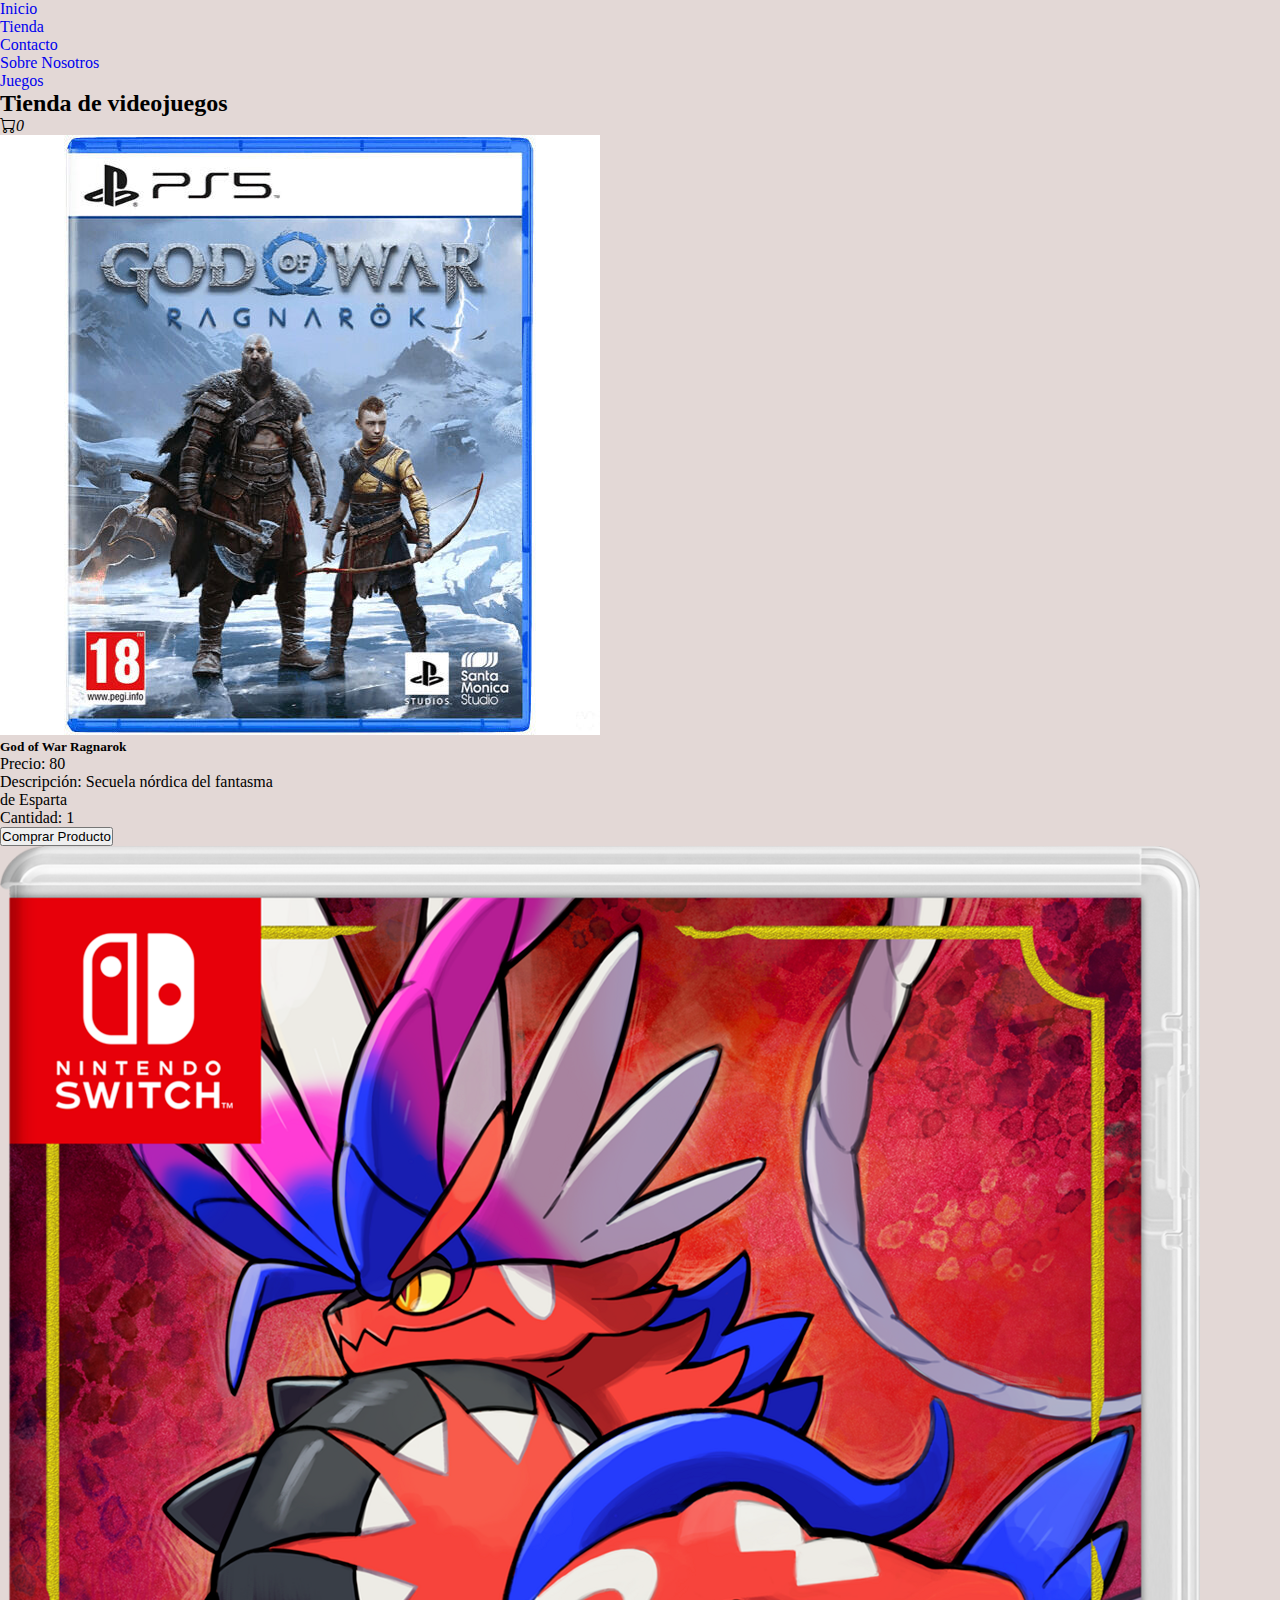
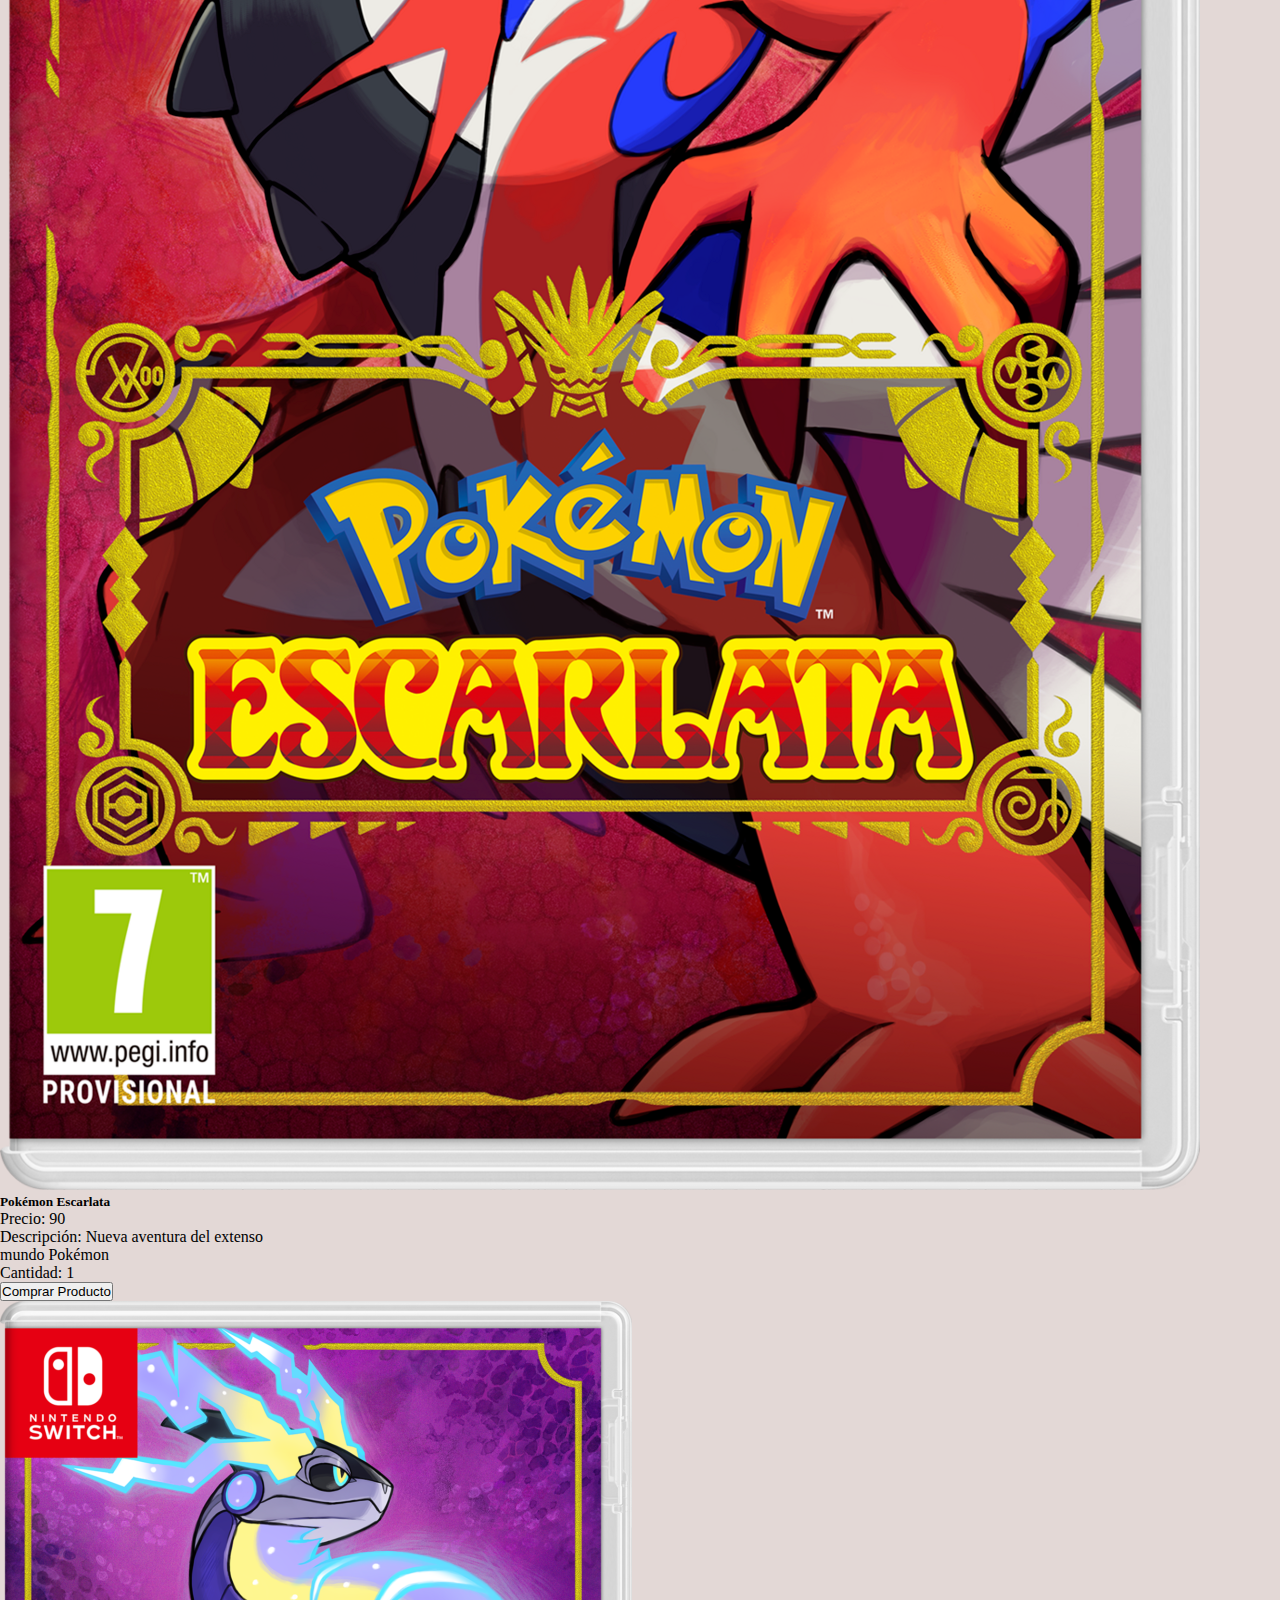
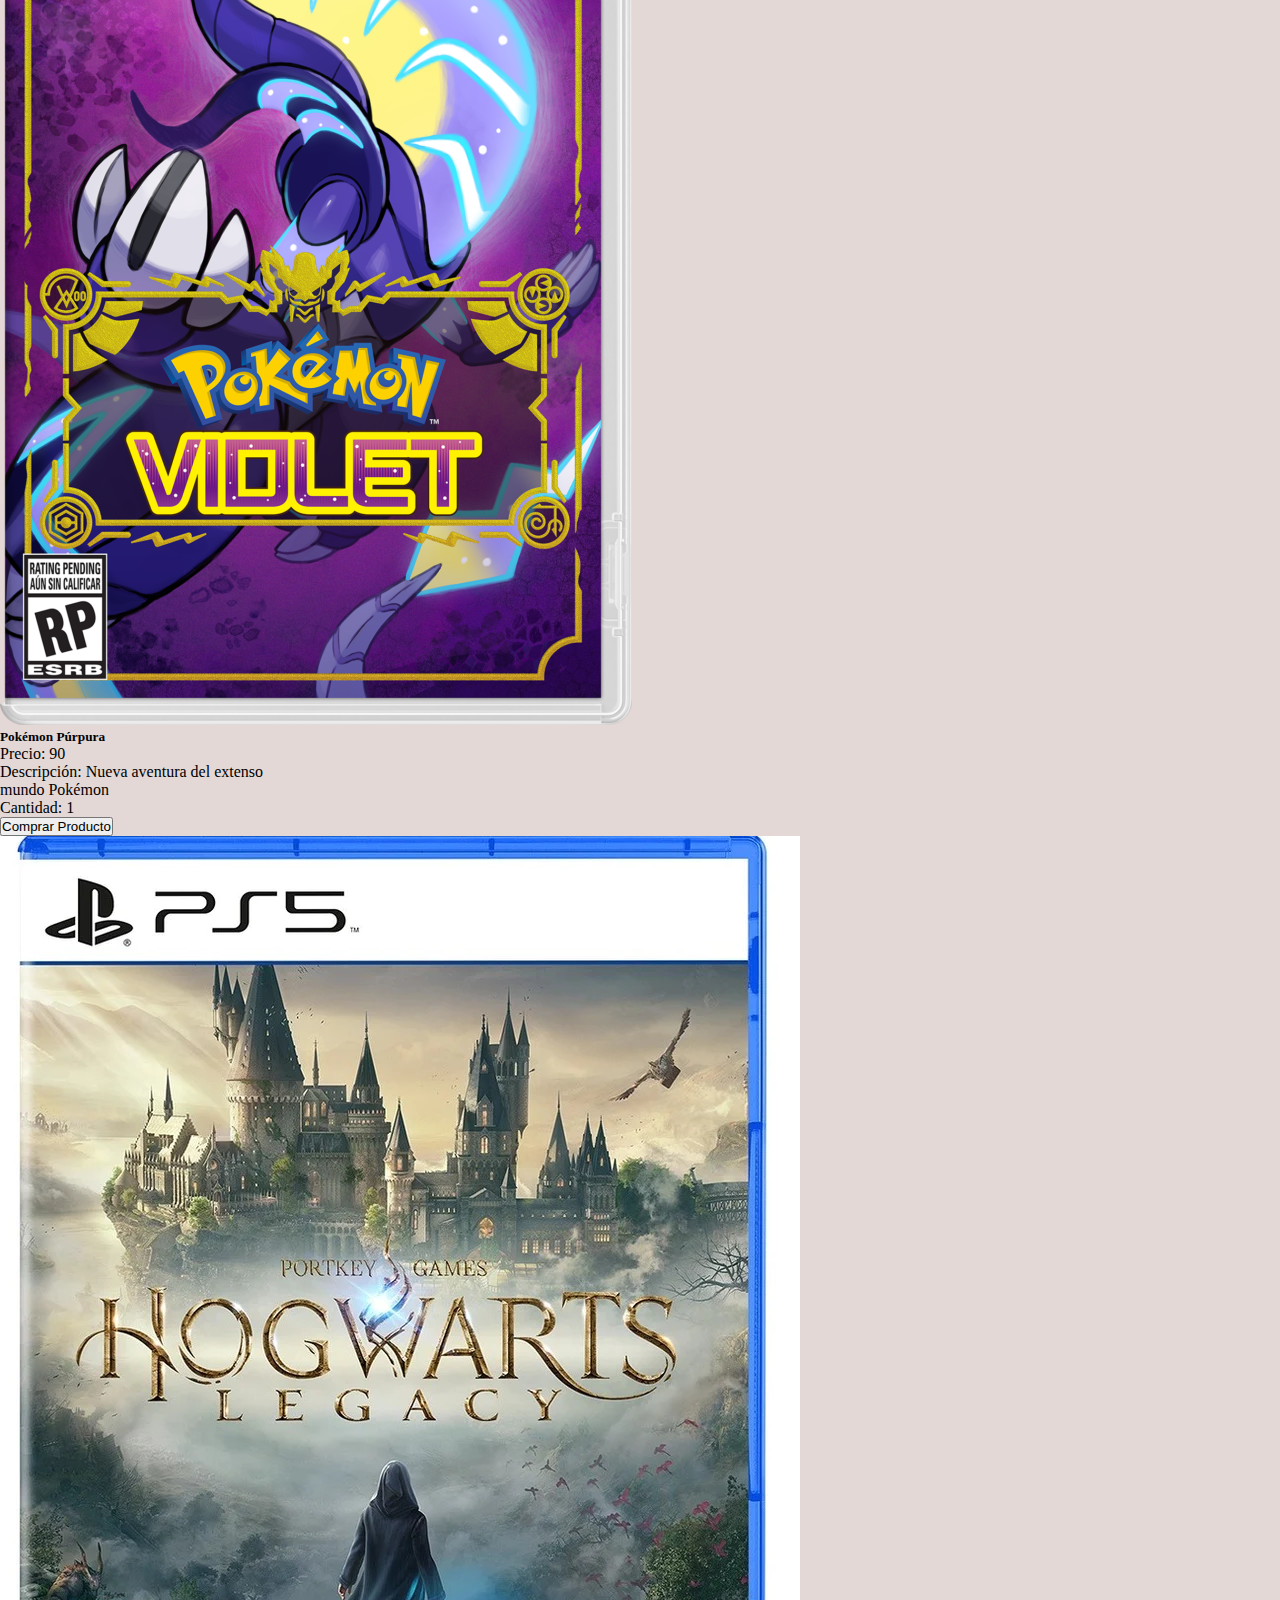
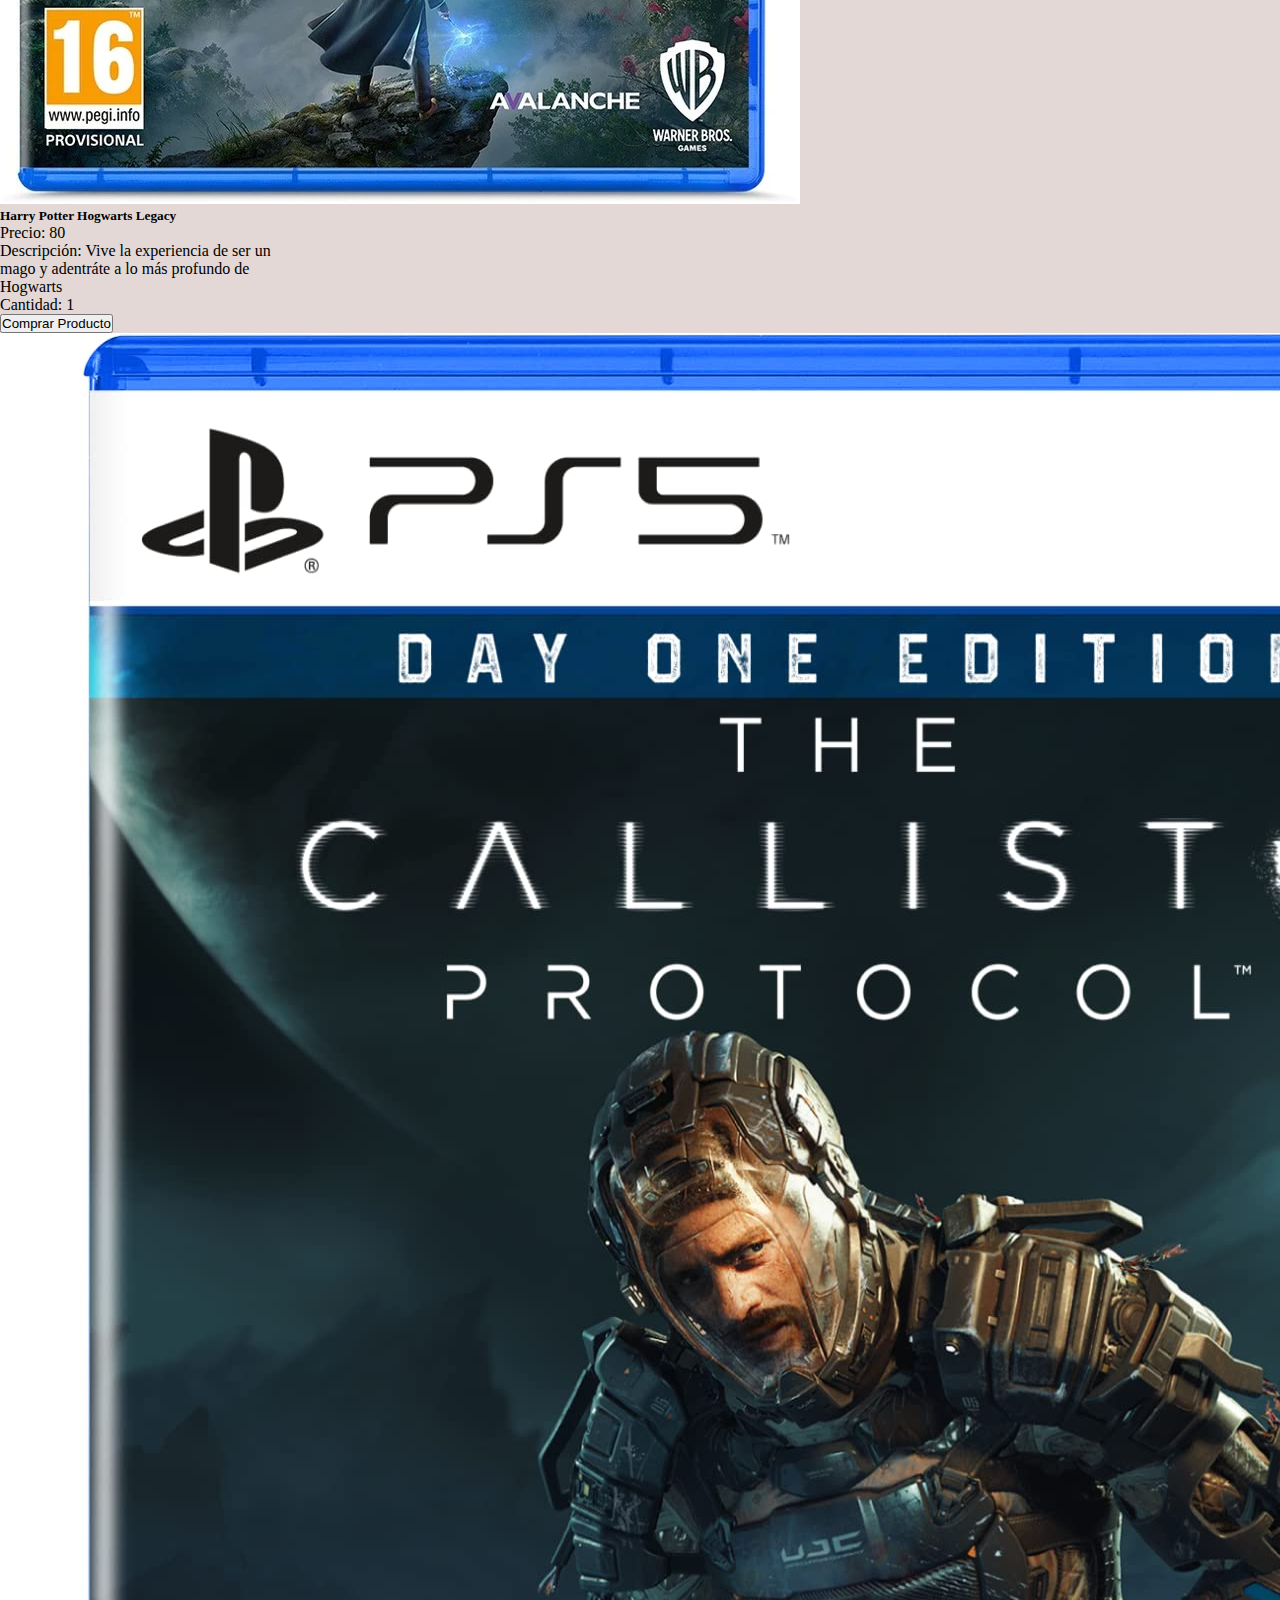
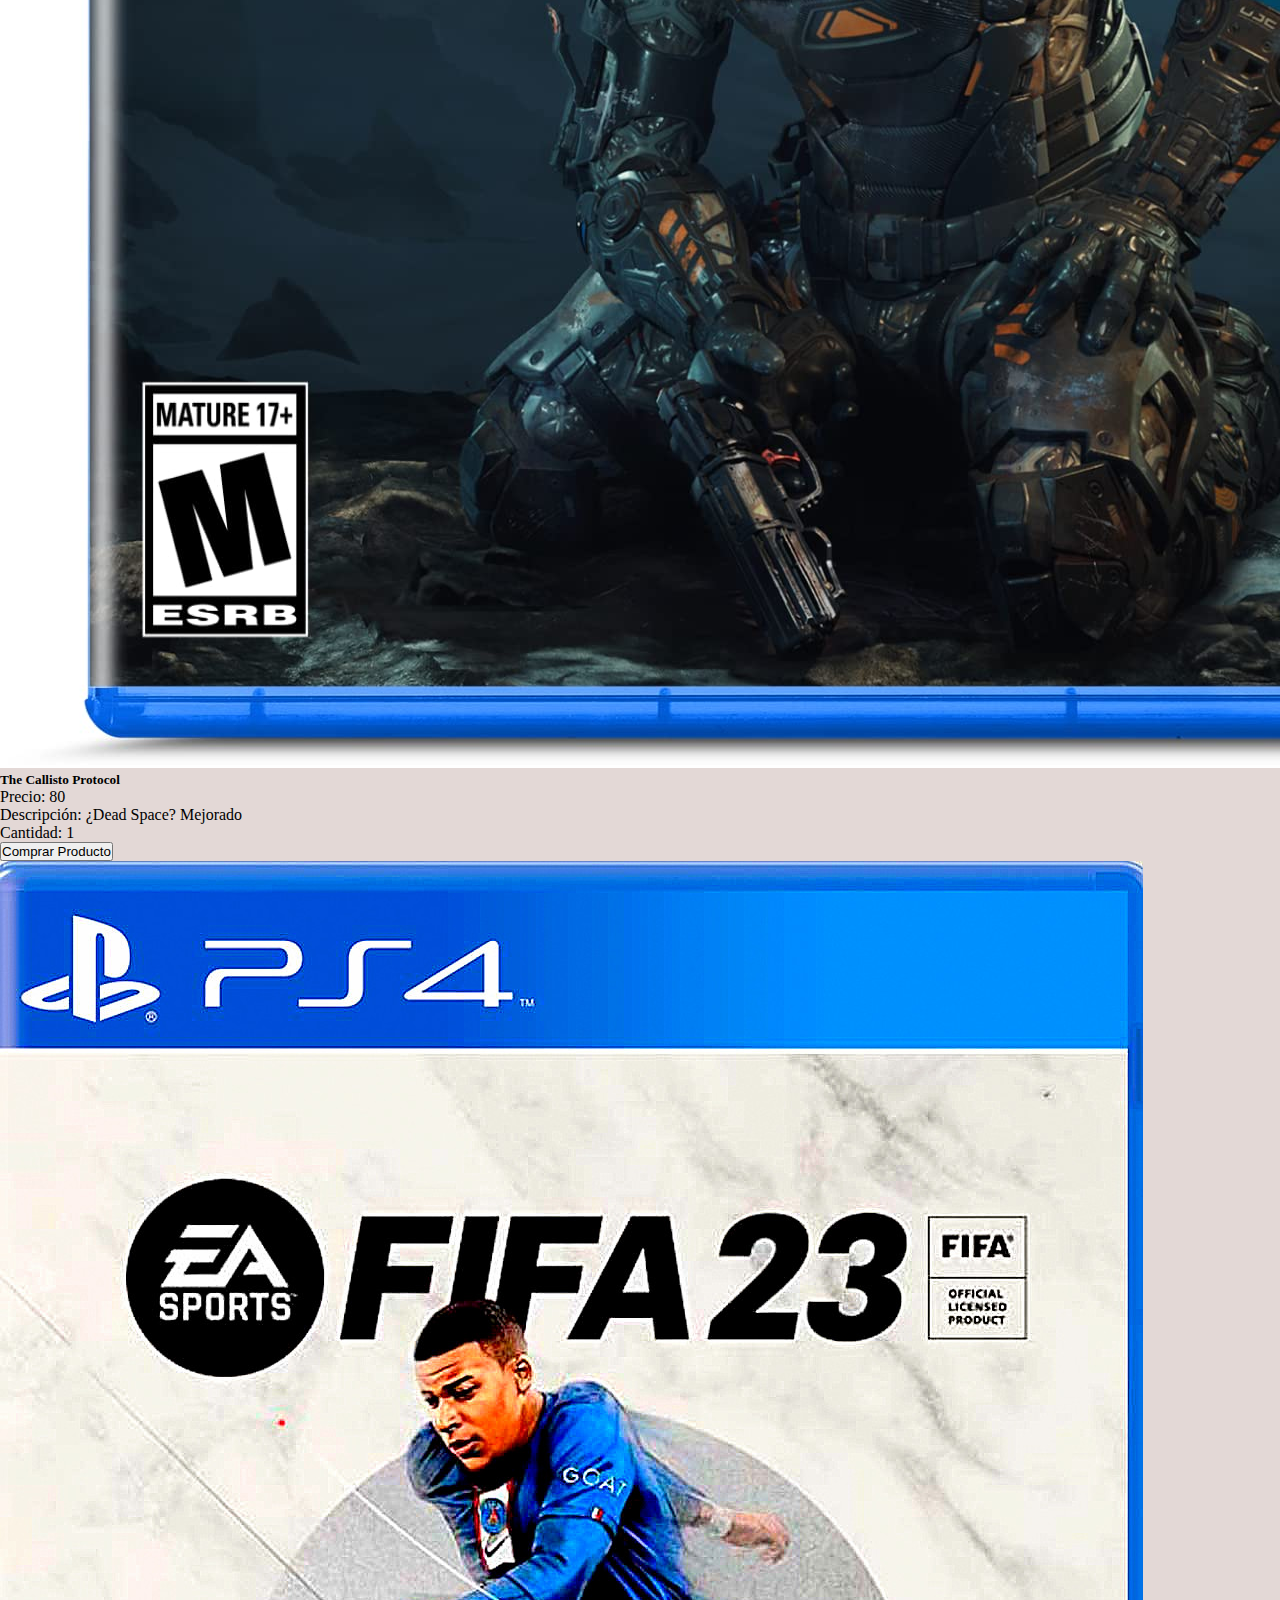
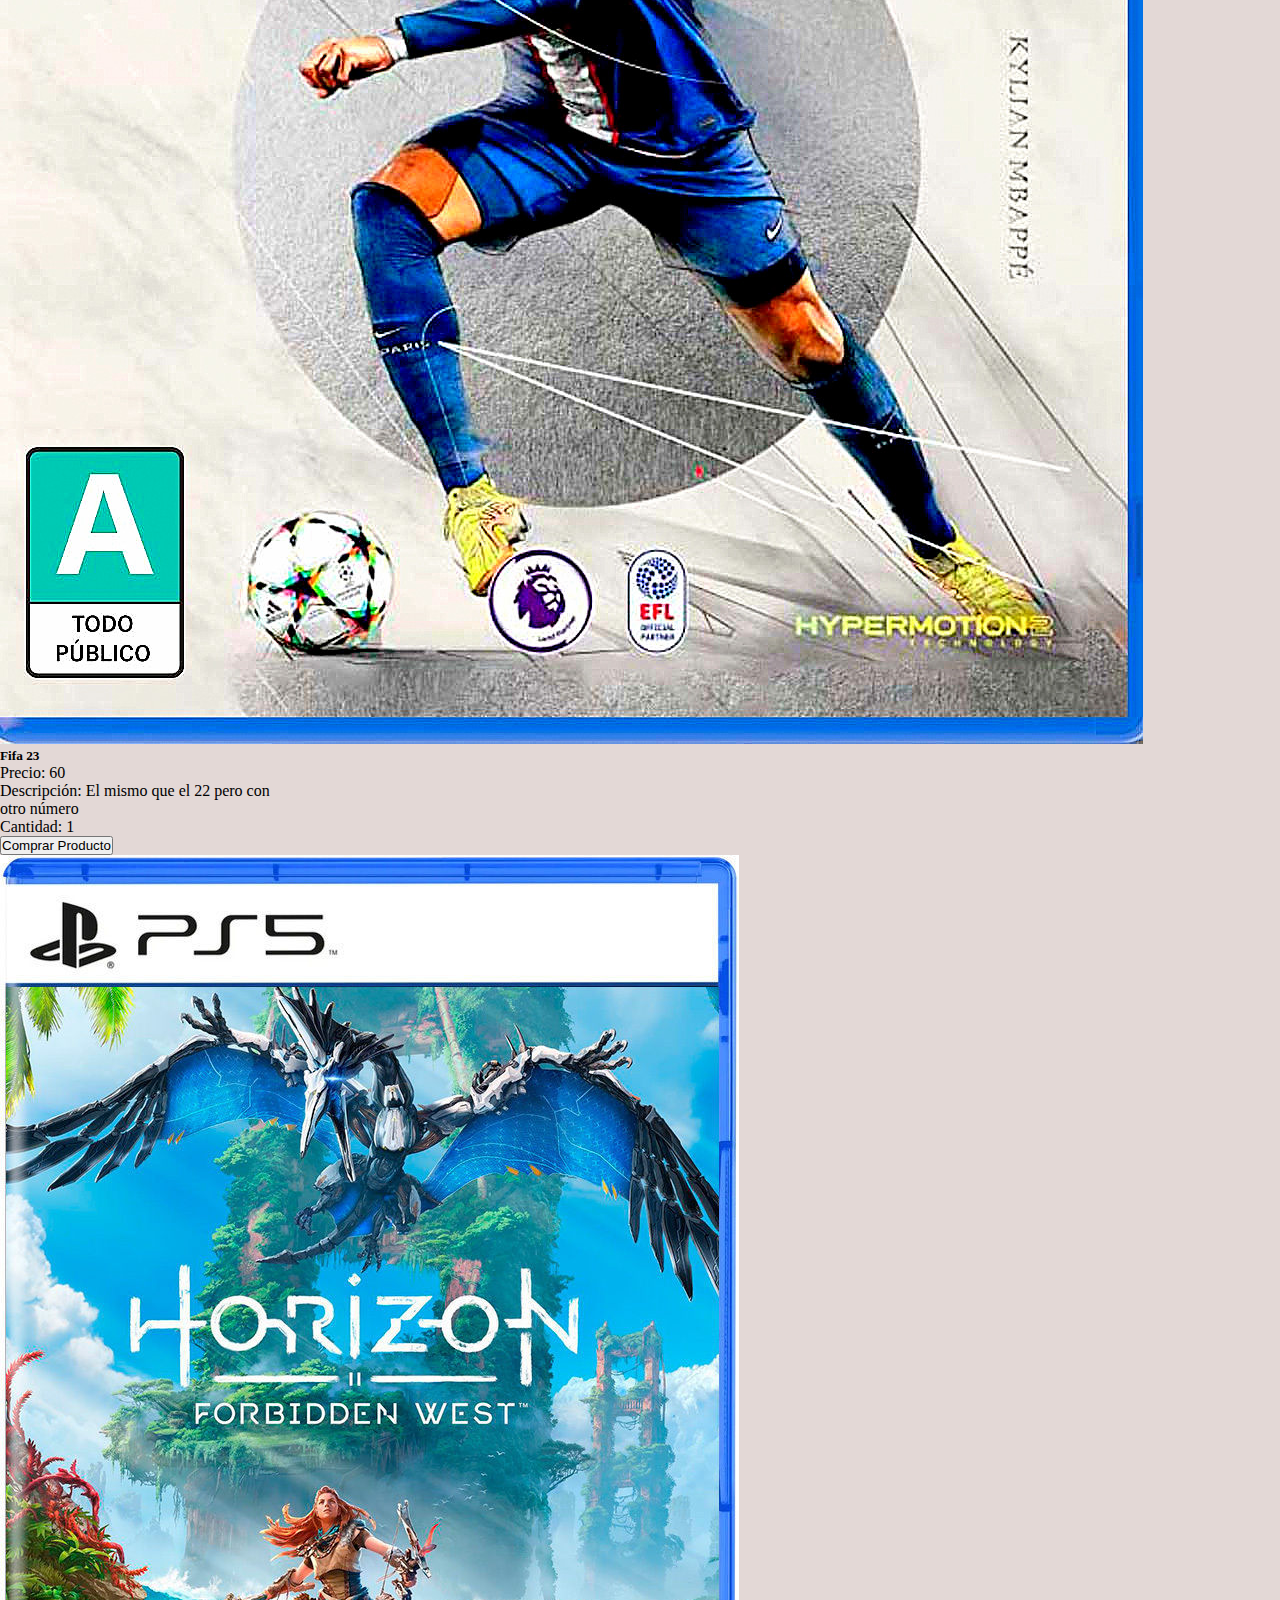
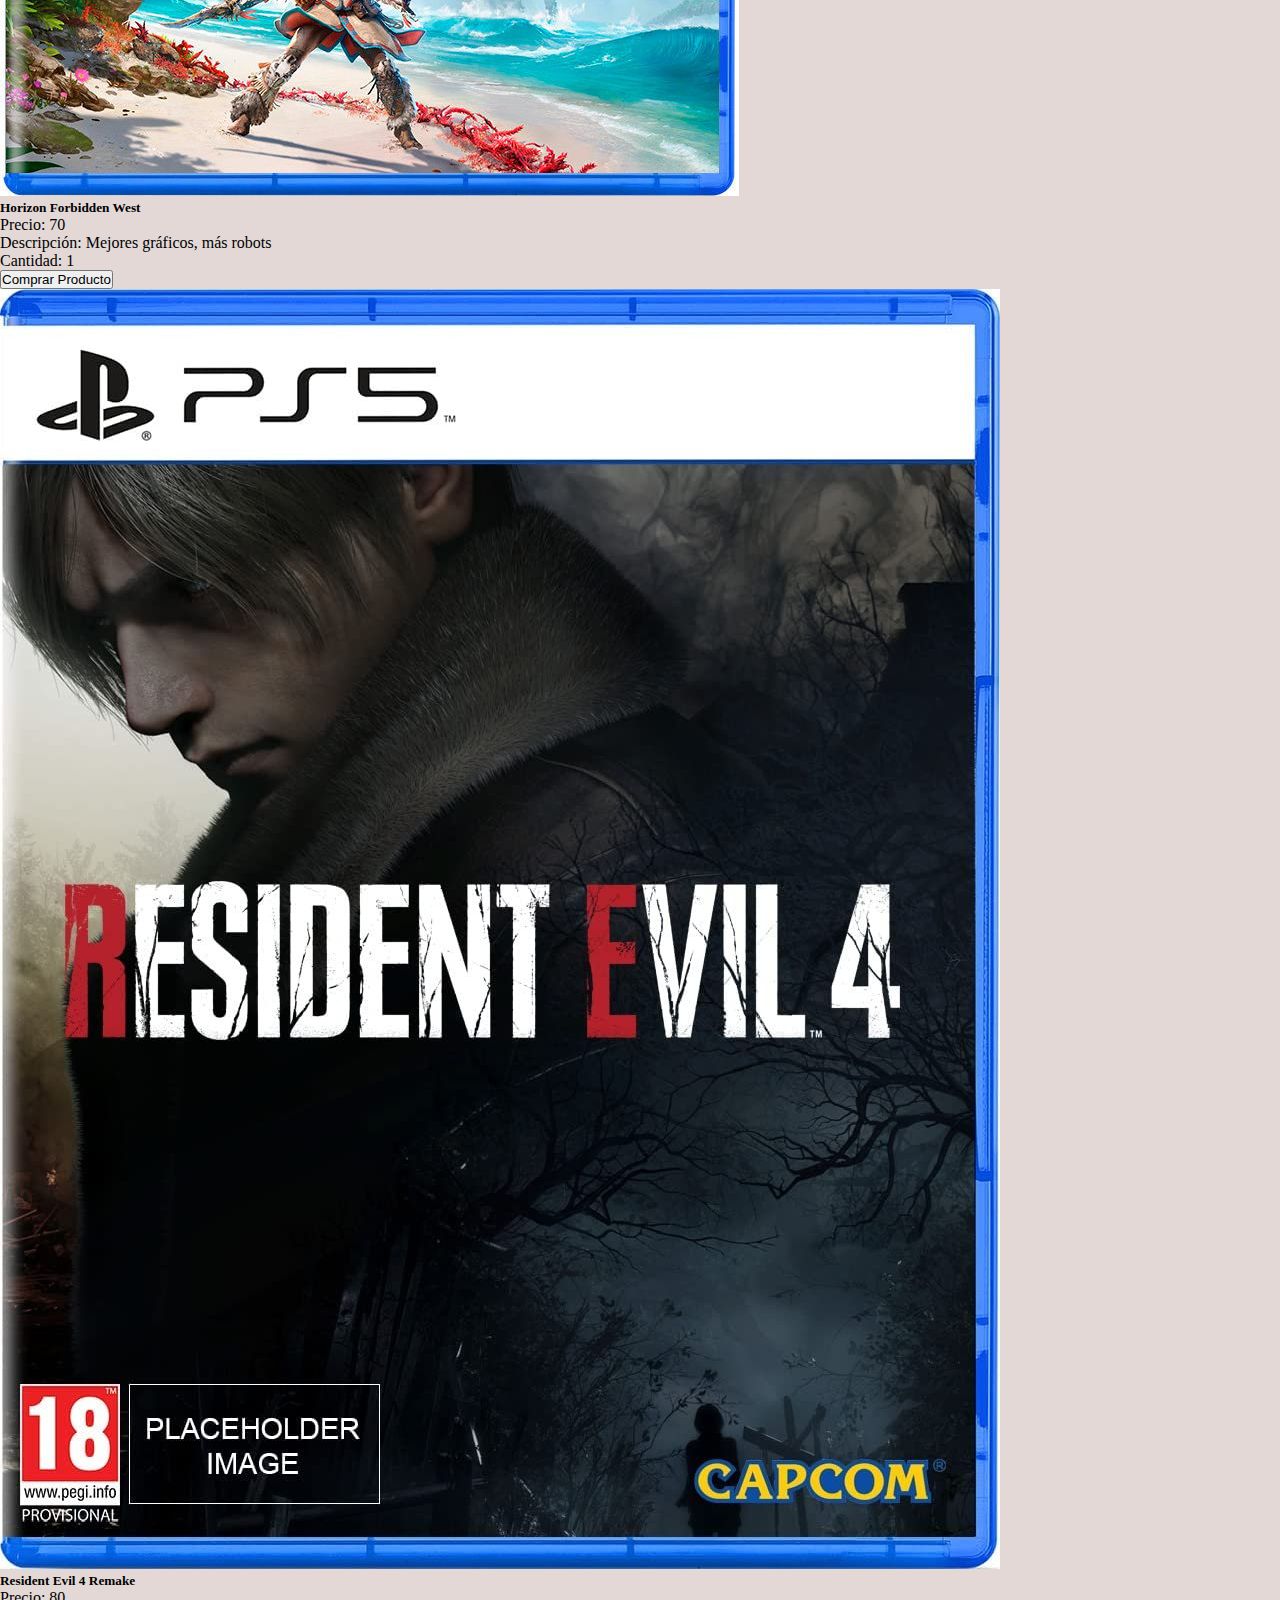
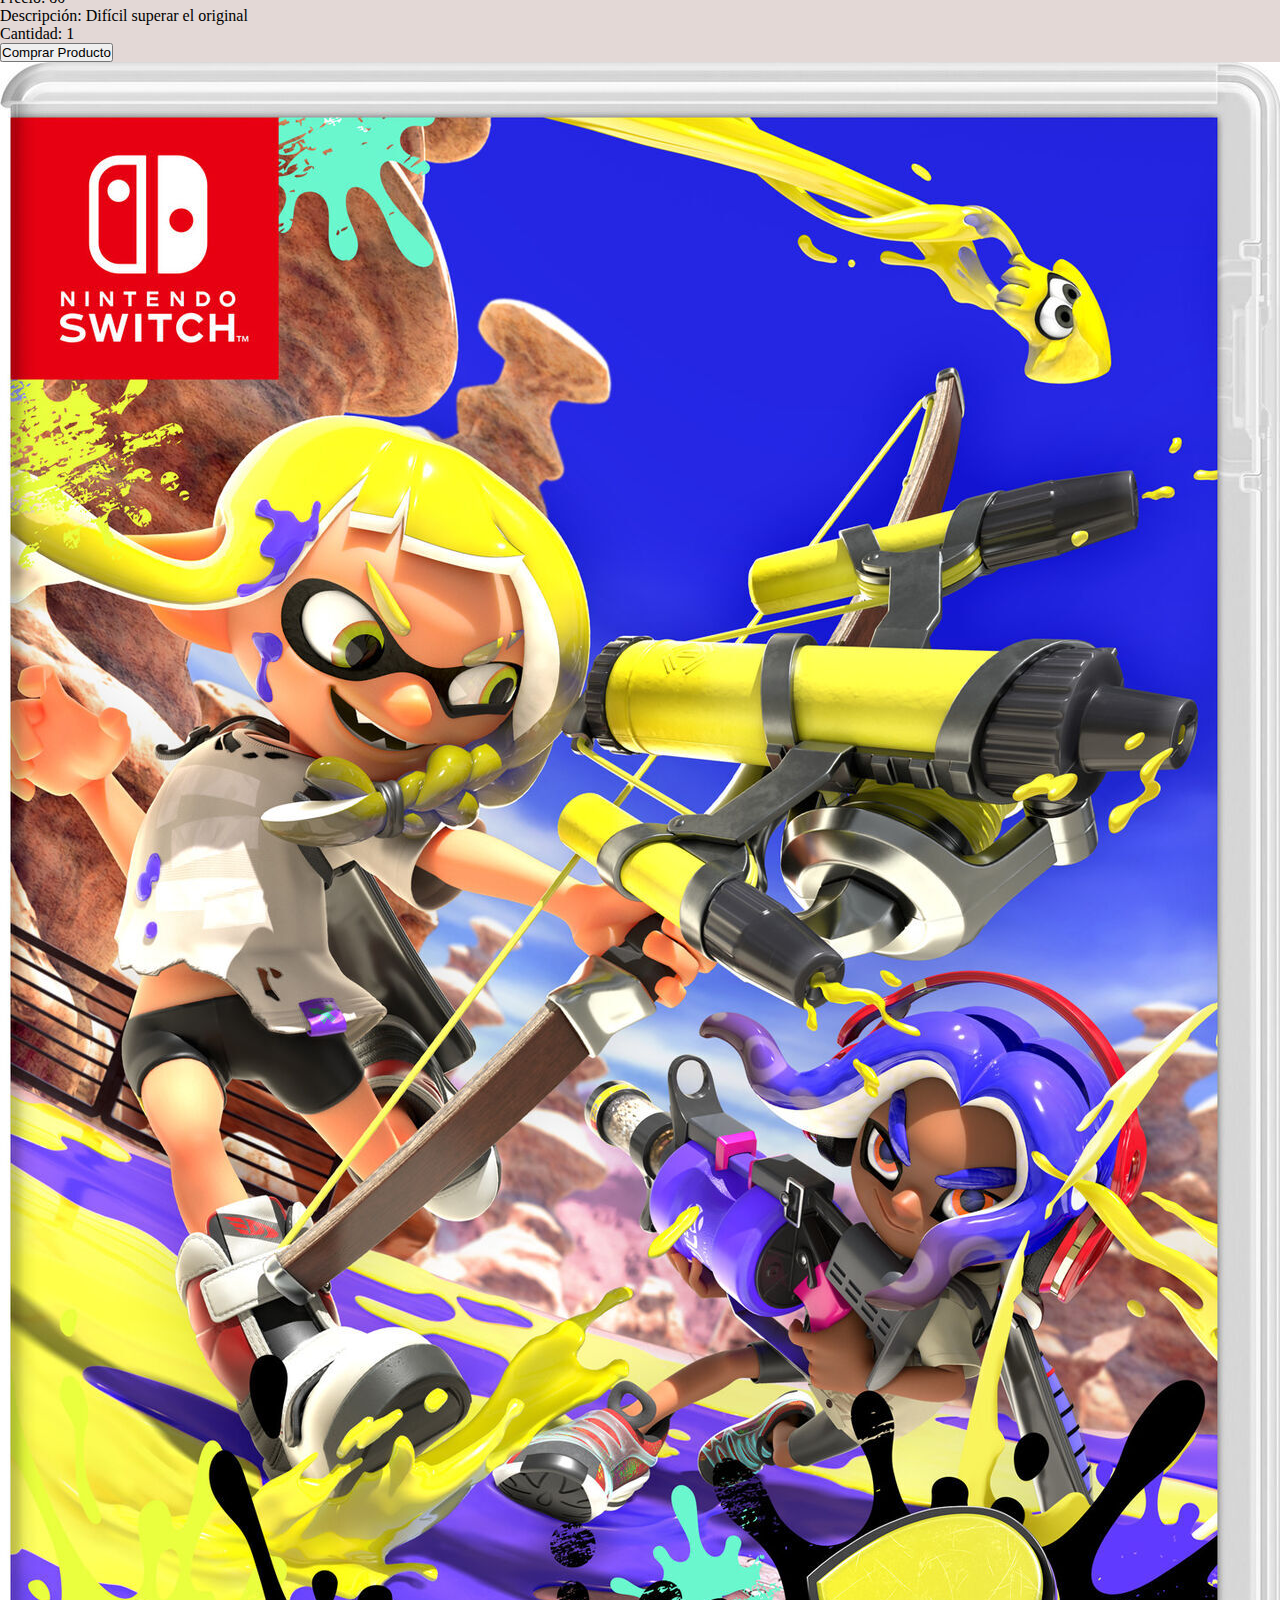
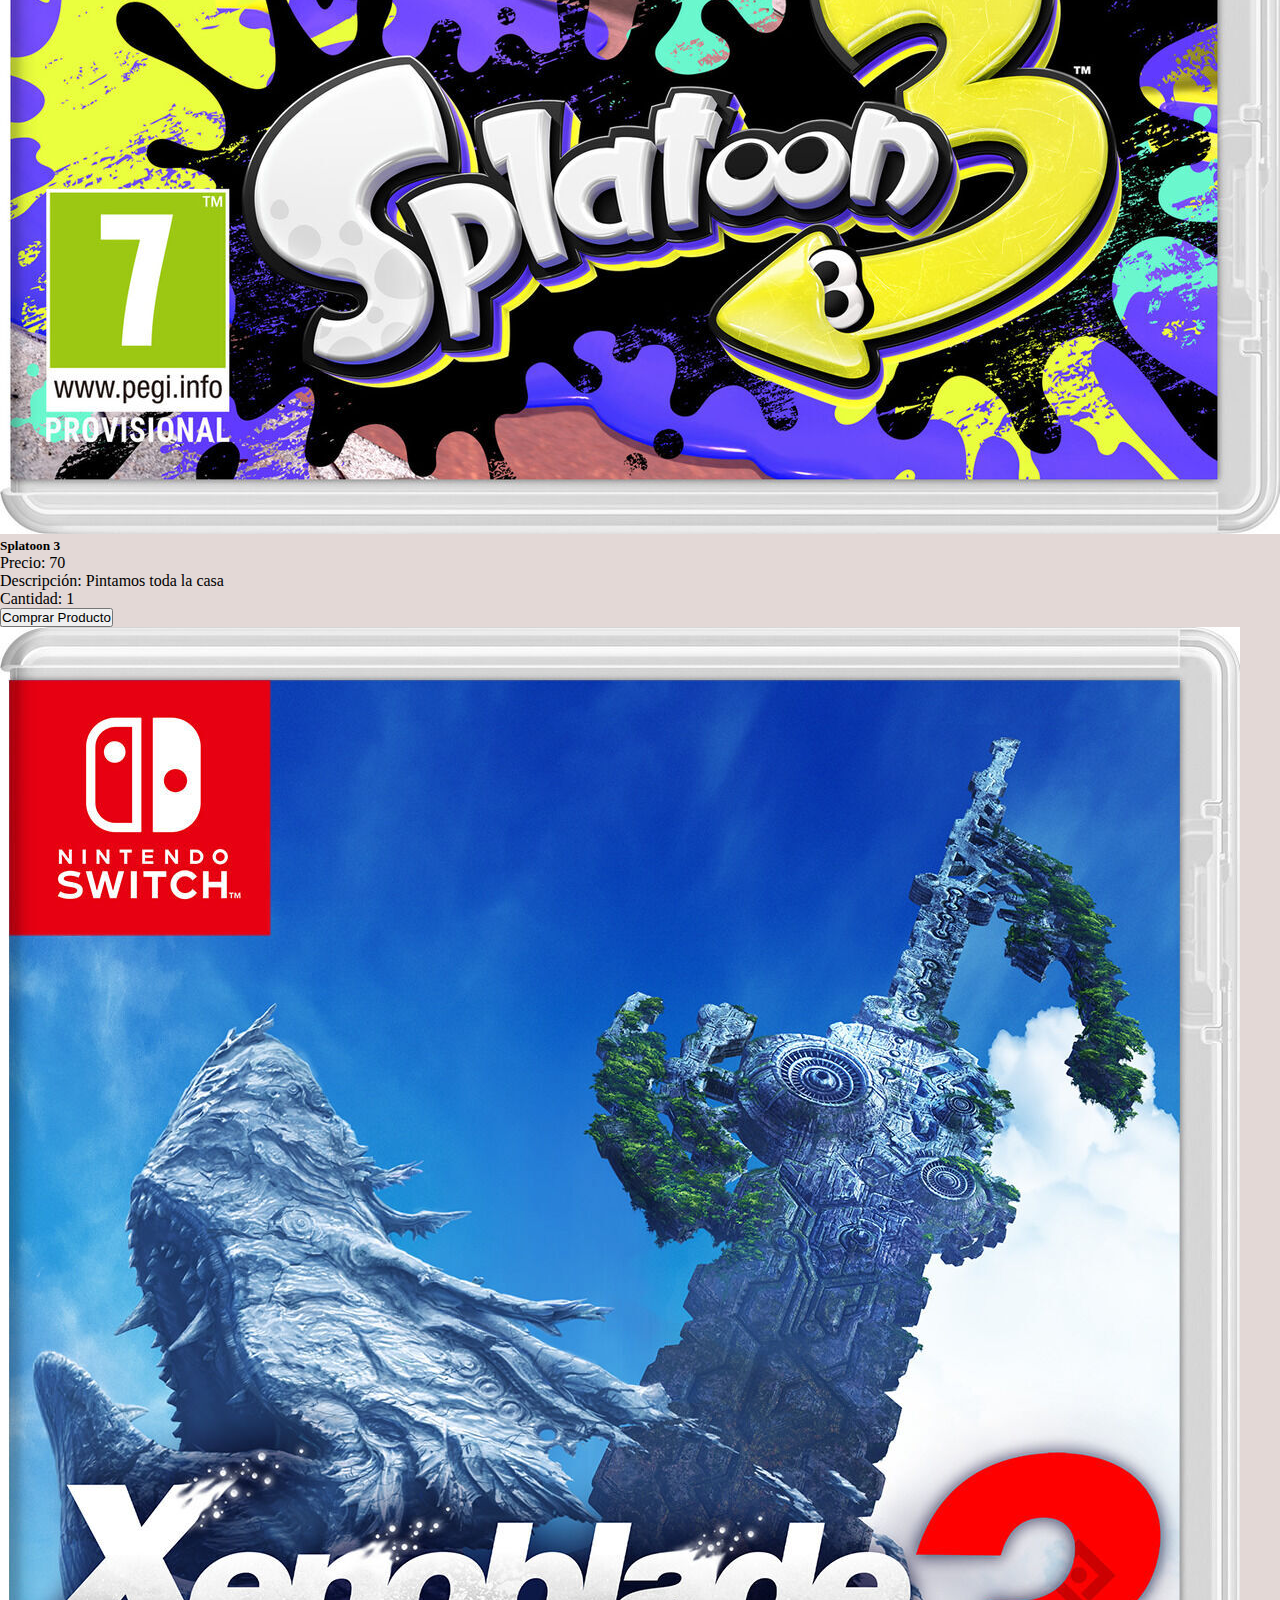
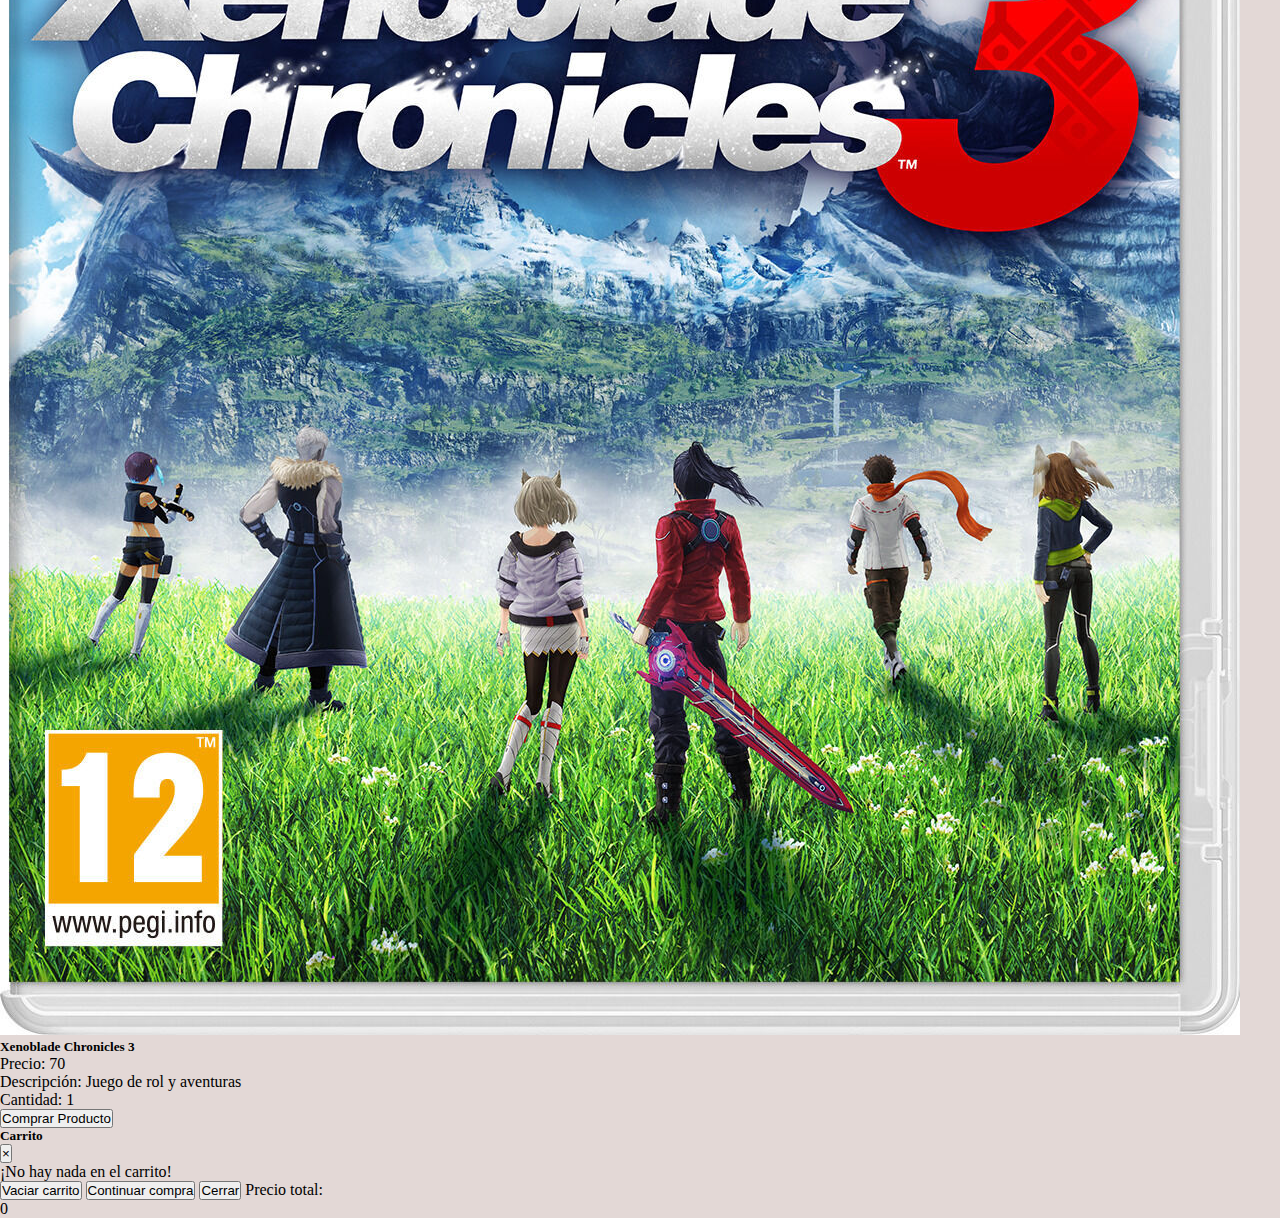
<file: index.html>
<!DOCTYPE html>
<html lang="es">
  <head>
    <meta charset="UTF-8" />
    <meta http-equiv="X-UA-Compatible" content="IE=edge" />
    <meta name="viewport" content="width=device-width, initial-scale=1.0" />
    <link
    href="https://cdn.jsdelivr.net/npm/bootstrap@5.2.2/dist/css/bootstrap.min.css"
    rel="stylesheet"
    integrity="sha384-Zenh87qX5JnK2Jl0vWa8Ck2rdkQ2Bzep5IDxbcnCeuOxjzrPF/et3URy9Bv1WTRi"
    crossorigin="anonymous"
  />
  <link
    rel="stylesheet"
    href="https://cdn.jsdelivr.net/npm/bootstrap-icons@1.9.1/font/bootstrap-icons.css"
  />

  <link rel="stylesheet" href="estilo.css" />
  <link rel="preconnect" href="https://fonts.googleapis.com" />
  <link rel="preconnect" href="https://fonts.gstatic.com" crossorigin />
  <link
    href="https://fonts.googleapis.com/css2?family=Roboto&display=swap"
    rel="stylesheet"
  />
    <title>Tienda de videojuegos</title>
  </head>
  <body>
    <header>
      <div>
        <div>
          <a href="index.html">Inicio</a>
        </div>
  
        <div>
          <a href="./pag/tienda.html">Tienda</a>
        </div>
  
        <div>
          <a href="./pag/contacto.html">Contacto</a>
        </div>
  
        <div>
          <a href="./pag/sobrenosotros.html">Sobre Nosotros</a>
        </div>
  
        <div>
          <a href="./pag/juegos.html">Juegos</a>
        </div>
      </div>
      
      <nav class="navbar navbar-light bg-dark min-vw-100">
        <h2 class="p-3 text-white">Tienda de videojuegos</h2>
        <ul class="navbar-nav">
          <li class="nav-item">
            <a
              class="nav-link text-white"
              data-bs-toggle="modal"
              data-bs-target="#modal"
            >
              <i class="bi bi-cart mx-5" id="carritoContenedor">0</i>
            </a>
          </li>
        </ul>
      </nav>
    </header>
    <main>
      <div class="row mt-5" id="contenedor"></div>
    </main>
    

    <div class="container-xl">
      <div class="modal" tabindex="-1" role="dialog" id="modal">
        <div class="modal-dialog" role="document">
          <div class="modal-content">
            <div class="modal-header">
              <h5 class="modal-title">Carrito</h5>
              <button
                type="button"
                class="close"
                data-bs-dismiss="modal"
                aria-label="Close"
              >
                <span aria-hidden="true">&times;</span>
              </button>
            </div>
            <div class="modal-body"></div>
            <div class="modal-footer">
              <button type="button" class="btn btn-danger" id="vaciarCarrito">
                Vaciar carrito
              </button>
              <button type="button" id="procesarCompra" class="btn btn-primary">
                Continuar compra
              </button>
              <button
                type="button"
                class="btn btn-secondary"
                data-bs-dismiss="modal"
              >
                Cerrar
              </button>

              <span>Precio total:</span>
              <p class="text-center" id="precioTotal"></p>
            </div>
          </div>
        </div>
      </div>
    </div>


    <script src="main.js"></script>
    <script src="bootstrap.bundle.min.js"></script>
  </body>
</html>
</file>
<file: estilo.css>
* {
    margin: 0;
    padding: 0; }


a{
    cursor:pointer;
}
.alerta{
    font-weight:700;
}
body{
    background-color: #E3D8D6;
    overflow-x: hidden;
}
.modal-contenedor{
    display:flex;
    align-items: center;
    gap:2rem;
}
.img-carrito{
    width:200px;
    padding:20px;
} 
.modal-content{
    background-color: #E3D8D6;
}
.parrafo{
    font-weight: 3000;
}
#precioTotal{
    margin:0;
    padding:0;
}
a{
    text-decoration: none;
}
.boton{
    opacity:0;
}
img.conso {
    width: 10%;
    height: 10%;
}
</file>
